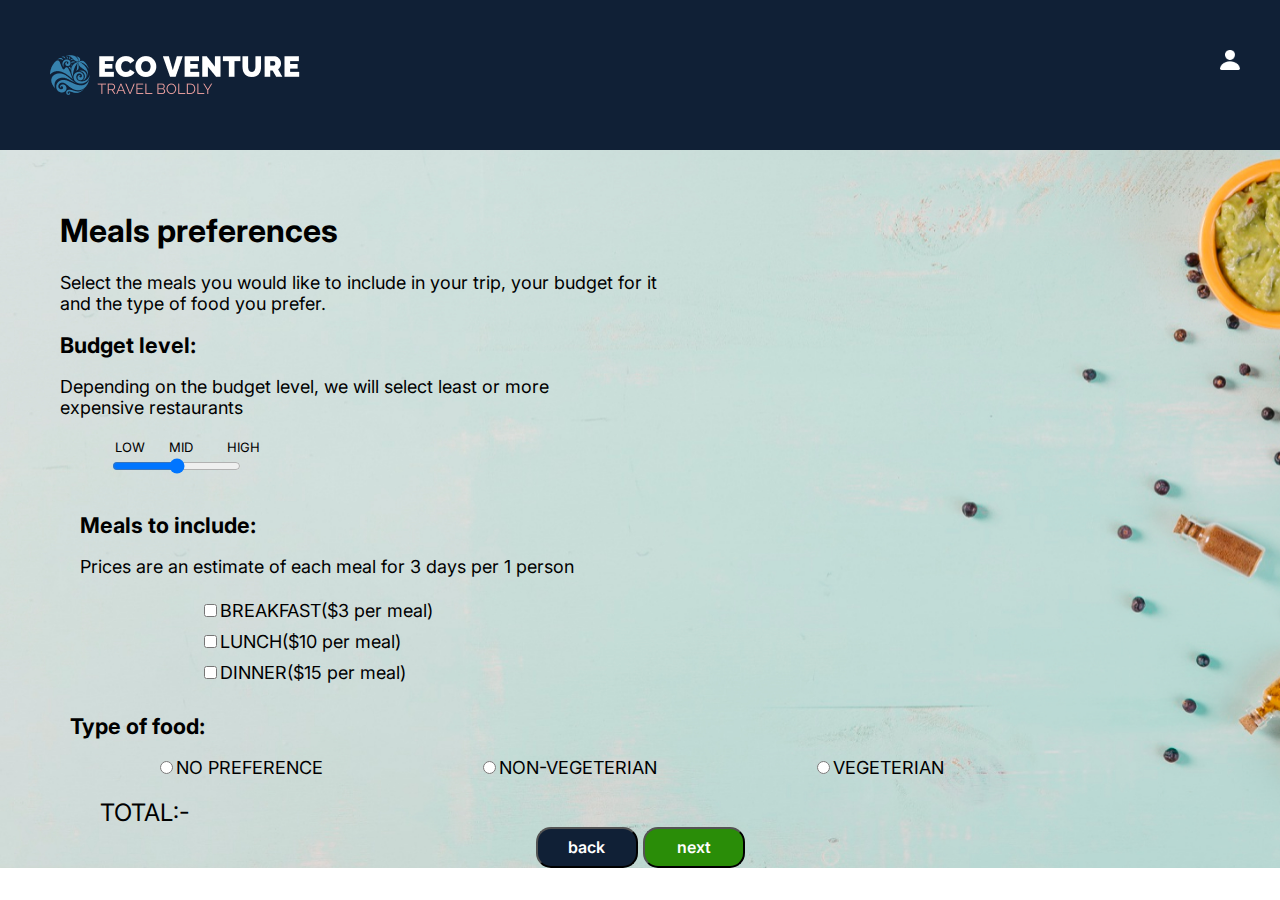
<file: food page/index.html>
<!DOCTYPE html>
<html lang="en">
<head>
    <meta charset="UTF-8">
    <meta name="viewport" content="width=device-width, initial-scale=1.0">
    <title>Document</title>
    <link rel="preconnect" href="https://fonts.googleapis.com"/>
<link rel="preconnect" href="https://fonts.gstatic.com" crossorigin/>
<link href="https://fonts.googleapis.com/css2?family=Inter:wght@400;500;600;700;800&display=swap" rel="stylesheet"/>
<link href="https://cdn.jsdelivr.net/npm/bootstrap@5.3.2/dist/css/bootstrap.min.css" rel="stylesheet" integrity="sha384-T3c6CoIi6uLrA9TneNEoa7RxnatzjcDSCmG1MXxSR1GAsXEV/Dwwykc2MPK8M2HN" crossorigin="anonymous">
<link rel="stylesheet" href="style.css"/>
</head>
<body>

    <header>
      <div class="nav">
            <img class="logo" src="images/logo-transparent-png 1.png" alt="logo">
                <img class="profile" src="images/person icon_.png" alt="profile">
            </div>
     <!--end of nav bar-->
            <div class="section-one">
                <div class="left">
                 <h1 style="font-size:xx-large;">Meals preferences</h1>
                  <p>Select the meals you would like to include in your trip, your budget for it<br> and the type of food you prefer.</p>
                  <h2 style="font-size: larger;">Budget level:</h2>
                  <p>Depending on the budget level, we will select least or more<br> expensive restaurants</p>
                  <div class="slider">
                    <label for="customRange3" class="form-label">
                      <div class="range">
                      <span class="low">LOW            </span> <span class="mid">MID</span>  <span class="high">HIGH</span>
                      </div>
                    </label>
                    <input type="range" class="form-range" min="0" max="5" step="0.1" id="customRange3"></div>

                </div>
            </div>
            <!--end of section one-->
            <div class="meals">
                <h1 style="color: rgb(0, 0, 0); font-size: larger;">Meals to include:</h1>
                <p>
                    Prices are an estimate of each meal for 3 days per 1 person
                </p>
            </div>

            <ul>
            <div class="form-check">
                <label class="form-check-label">
                  <input type="checkbox" class="form-check-input" value="">BREAKFAST($3 per meal)
                </label>
              </div>
              <div class="form-check">
                <label class="form-check-label">
                  <input type="checkbox" class="form-check-input" value="">LUNCH($10 per meal)
                </label>
              </div>
              <div class="form-check">
                <label class="form-check-label">
                  <input type="checkbox" class="form-check-input" value="">DINNER($15 per meal)
                </label>
              </div>
              <div class="choice">
                <h1 style="font-size: larger;" >Type of food:</h1>
              </ul>
               </div>
               <!--end of meals to include-->
               <div class="form-check-inline">
                <label class="form-check-label">
                  <input type="radio" class="form-check-input" name="optradio">NO PREFERENCE
                </label>
                <label class="form-check-label">
                    <input type="radio" class="form-check-input" name="optradio">NON-VEGETERIAN
                  </label>
                  <label class="form-check-label">
                    <input type="radio" class="form-check-input" name="optradio">VEGETERIAN
                  </label>
              </div>
              <!-- end of types of food-->
              </div>

            </div>
            <div class="total">
              <p1>TOTAL:-</p1>
            </div>
           
                    <div class="prev">
                        <button id="prevbtn">back</button>
                        <button id="nextbtn">next</button>
                    </div>

    </header>

<script scr="main.js"></script>


</body>
</html>
</file>
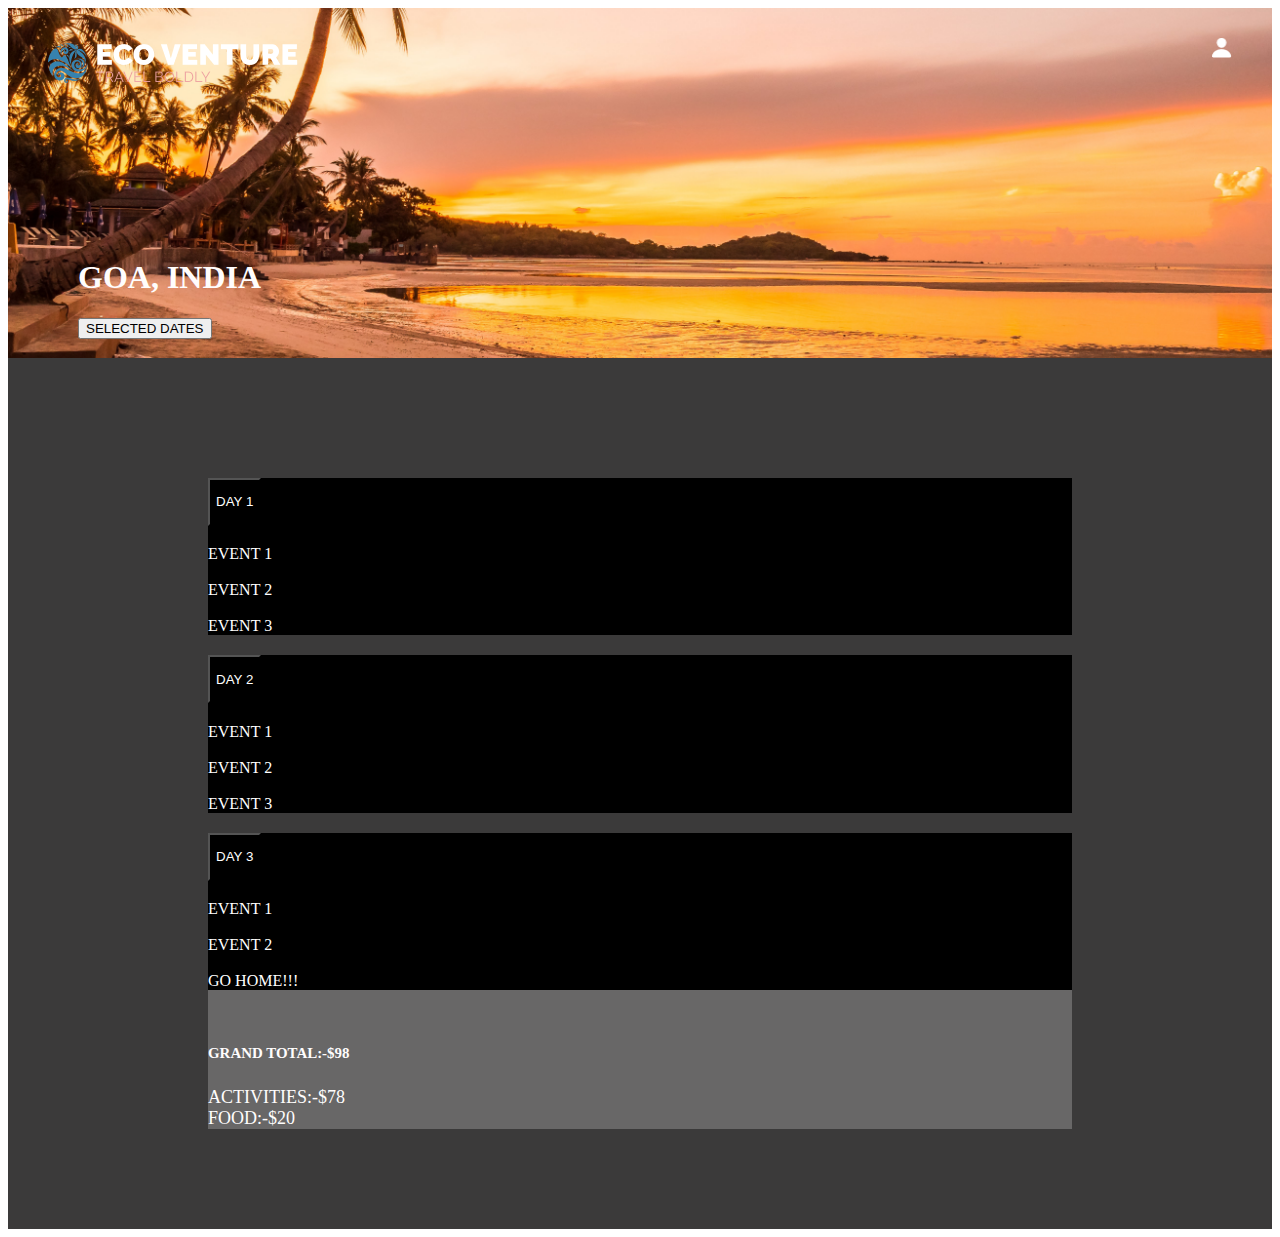
<file: iternary page/index.html>
<!DOCTYPE html>
<html lang="en">
<head>
    <meta charset="UTF-8">
    <meta name="viewport" content="width=device-width, initial-scale=1.0">
    <title>Document</title>
    <link href="https://cdn.jsdelivr.net/npm/bootstrap@5.3.2/dist/css/bootstrap.min.css" rel="stylesheet" integrity="sha384-T3c6CoIi6uLrA9TneNEoa7RxnatzjcDSCmG1MXxSR1GAsXEV/Dwwykc2MPK8M2HN" crossorigin="anonymous">
    <link rel="stylesheet" href="style.css">
</head>
<body>
    <div class="half">
        <div class="nav">
                <img class="logo"src="imagess/logo-transparent-png 1.png" alt="logo">
                <img class="profile" src="imagess/wprofile.png" alt="profile"> 
            </div>
            <div class="city-name">
            <h1>GOA, INDIA</h1>
      <button type="button" class="btn active" data-bs-toggle="button" aria-pressed="true">SELECTED DATES</button>

            </div>
        </div>
    </div>
    <div class="bottom">
      <div class="accordion accordion-flush" id="accordionFlushExample">
        <div class="accordion-item">
          <h2 class="accordion-header">
            <button class="accordion-button collapsed" type="button" data-bs-toggle="collapse" data-bs-target="#flush-collapseOne" aria-expanded="false" aria-controls="flush-collapseOne" style="background-color: black;">
             <p style="color: white;">DAY 1</p> 
            </button>
          </h2>
          <div id="flush-collapseOne" class="accordion-collapse collapse" data-bs-parent="#accordionFlushExample">
            <div class="accordion-body">EVENT 1<br><br> EVENT 2<br><br>EVENT 3<br></div>
          </div>
        </div>
        <div class="accordion-item">
          <h2 class="accordion-header">
            <button class="accordion-button collapsed" type="button" data-bs-toggle="collapse" data-bs-target="#flush-collapseTwo" aria-expanded="false" aria-controls="flush-collapseTwo" style="background-color: black;">
              <p style="color: white;">DAY 2</p>
            </button>
          </h2>
          <div id="flush-collapseTwo" class="accordion-collapse collapse" data-bs-parent="#accordionFlushExample">
            <div class="accordion-body"><p>EVENT 1<br><br> EVENT 2<br><br>EVENT 3<br></p></div>
          </div>
        </div>
        <div class="accordion-item">
          <h2 class="accordion-header">
            <button class="accordion-button collapsed" type="button" data-bs-toggle="collapse" data-bs-target="#flush-collapseThree" aria-expanded="false" aria-controls="flush-collapseThree" style="background-color: black;">
              <p style="color: white;">DAY 3</p>
            </button>
          </h2>
          <div id="flush-collapseThree" class="accordion-collapse collapse" data-bs-parent="#accordionFlushExample">
            <div class="accordion-body">EVENT 1<br><br> EVENT 2<br><br>GO HOME!!!<br></div>
          </div>
        </div>
      </div>
      <div class="total">
        <h5>GRAND TOTAL:-$98</h5>
        <p2>ACTIVITIES:-$78</p2><br>
        <P3>FOOD:-$20</P3>
  
  
      </div>
  
    </div>



    <script src="https://cdn.jsdelivr.net/npm/bootstrap@5.3.2/dist/js/bootstrap.bundle.min.js" integrity="sha384-C6RzsynM9kWDrMNeT87bh95OGNyZPhcTNXj1NW7RuBCsyN/o0jlpcV8Qyq46cDfL" crossorigin="anonymous"></script>
    <script scr="main.js"></script>


  </body>
  </html>
</file>
<file: food page/style.css>
:root {
  --dark-blue-color: #102036;
  --dark-grey: #666060; 
  --green-color: #2A8D08;
  --blue-color: #71A7E7;
  --light-grey: #D7D6D6;
}
.nav{
  background-color: #102036;
  display:flex;
  justify-content: space-between;
  height: 150px;
}
.logo{
    margin-top:50px;
    margin-left: 40px;
    height: 50px;
    width: 270px;
}
.profile{
  margin-top: 50px;
  margin-right: 40px;
  height: 20px;
  width: 20px;
}
.section-one{
  padding: 20px;
  padding-top: 40px;
  padding-left: 60px;
  color: #000000;
}
.meals{
  padding-left: 80px;
  color: #000000;

}
.form-check{
  color: #000000;
  padding-inline-end: 10px;
  padding-left: 60px;
  padding-inline: 10px;
  padding-block: 5px;
}
.form-check-label{
  padding-left: 150px;
}
.form-check-inline{
  color: #000000;
  
  padding-inline: 5px;
  
}
.choice{
  color: #000000;
  padding-left: 30px;
  padding-top: 10px;
}
body{
    background-image: url("images/mexican-dishes-pepper.jpg");
    background-repeat: no-repeat ;
    background-size: cover;
    }
body{
    margin: 0;
    font-family: inter;
    font-size: 18px;
    }

.profile {
    float: right;
}

  
  .prev {
    text-align: center
  }

  #prevbtn {
    width: 102px;
height: 41px;
flex-shrink: 0;
color: #ffffff;
font-family: Inter;
font-size: 16px;
font-style: normal;
font-weight: 600;
line-height: normal;
background-color: var(--dark-blue-color);
border-radius: 15px;
  }

  #nextbtn {
    width: 102px;
height: 41px;
flex-shrink: 0;
color: #ffffff;
font-family: Inter;
font-size: 16px;
font-style: normal;
font-weight: 600;
line-height: normal;
background-color: var(--green-color);
border-radius: 15px;
  }
  .total{
    font-size:x-large;
    color: #000000;
    padding-left: 100px;
    padding-top: 20px;

  }

  .slider{
    max-width:250px;
    color: rgb(0, 0, 0);
    padding-inline: 50px;
  }
.form-label{
  padding: inline 20px;
  font-size:medium;
  }
.low{
  /* padding-right: 15px; */
  font-size:small;
  padding-inline: 5px;
  
}
.high{
  padding-left: 30px;
  font-size:small;
}
.mid{
  font-size:small;
  padding-left: 15px;
}
.prev{
  padding-inline: 30px;
}
</file>
<file: iternary page/style.css>
:root {
    --dark-blue-color: #102036;
    --dark-grey: #666060; 
    --green-color: #2A8D08;
    --blue-color: #71A7E7;
    --light-grey: #D7D6D6;
  }
  
  
  .half {
    background-image: url("imagess/beautiful-tropical-beach-sea-ocean-with-coconut-palm-tree-sunrise-time.jpg");
    height: 350px; 
     background-size: cover; 
    object-fit:fill;
  }
  .city-name{
    padding-block: 150px;
    padding-left: 70px;
  }
  .logo{
    margin-top: 30px;
    margin-left: 30px;
}
.profile{
    height: 20px;
    width: 20px;
    margin-right: 40px;
    margin-top: 30px;
}
.city-name{
  color: #fffdfd;
}
.nav{
  display: flex;
  justify-content: space-between;
}
.bottom{
  background: #3b3a3a;
  /* background-image: url("imagess/3714885_1976995\ 1.png"); */
  background-image: fill;
  background-size: cover;
  padding: 100px 200px 100px 200px;
  background-position: 10%;
  
}
.total{
  background-color: #ffffff3b;
  color: #fffdfd;
  
  
}
.accordion-item{
  background-color: #000000;
  
}
.total{
  padding-top: 30px;
  font-size: large;
  align-self: center;
  align-content: center;
  
}
.accordion-body {
  color: white;
}
</file>
